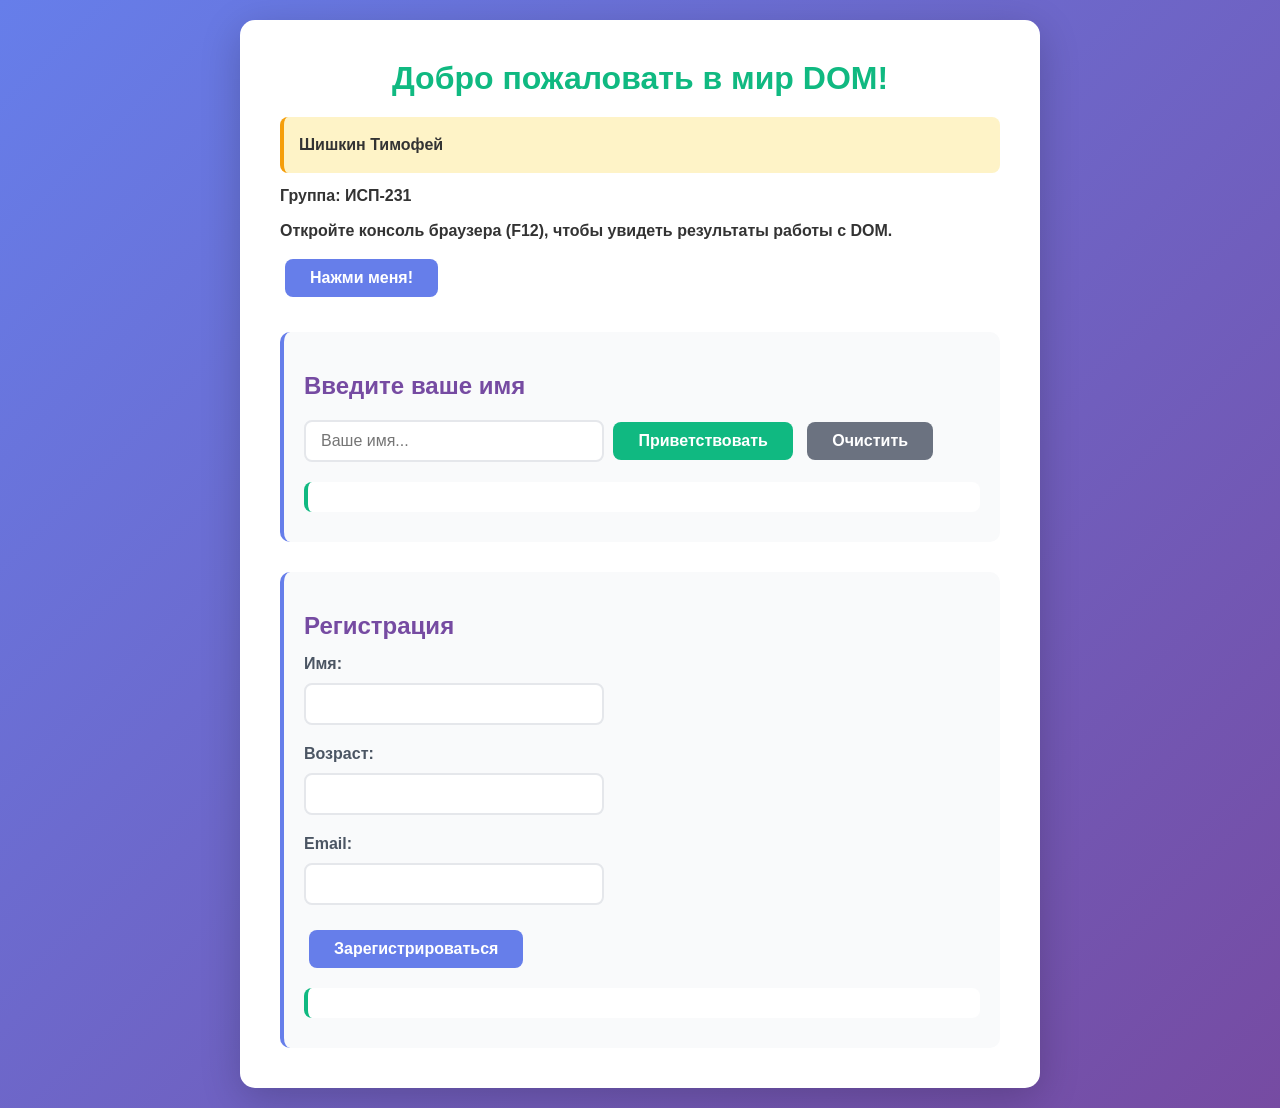
<file: index.html>
<!DOCTYPE html>
<html lang="ru">
<head>
    <meta charset="UTF-8">
    <meta name="viewport" content="width=device-width, initial-scale=1.0">
    <title>Лабораторная работа №20 — DOM и события</title>
    <link rel="stylesheet" href="style.css">
</head>
<body>
    <div class="container">
        <h1 id="mainTitle">Лабораторная работа №20</h1>
        <p id="mainParagraph"><strong>Шишкин Тимофей</p>
        <p><strong>Группа:</strong> ИСП-231</p>
        <p>Откройте консоль браузера (F12), чтобы увидеть результаты работы с DOM.</p>

        <!-- Секция для Шага 5: кнопка -->
        <button id="clickButton" class="btn btn-primary">Нажми меня!</button>

        <!-- Секция для Шагов 6-7: форма ввода -->
        <div class="input-section">
            <h2>Введите ваше имя</h2>
            <input type="text" id="nameInput" placeholder="Ваше имя..." class="input-field">
            <button id="greetButton" class="btn btn-success">Приветствовать</button>
            <button id="clearButton" class="btn btn-secondary">Очистить</button>
            <p id="output" class="output-text"></p>
        </div>

        <!-- Секция для Шага 8: HTML-форма -->
        <div class="form-section">
            <h2>Регистрация</h2>
            <form id="registrationForm">
                <div class="form-group">
                    <label for="userName">Имя:</label>
                    <input type="text" id="userName" class="input-field" required>
                </div>
                <div class="form-group">
                    <label for="userAge">Возраст:</label>
                    <input type="number" id="userAge" class="input-field" required>
                </div>
                <div class="form-group">
                    <label for="userEmail">Email:</label>
                    <input type="email" id="userEmail" class="input-field" required>
                </div>
                <button type="submit" class="btn btn-primary">Зарегистрироваться</button>
            </form>
            <p id="formOutput" class="output-text"></p>
        </div>
    </div>

    <script src="main.js"></script>
</body>
</html>
</file>
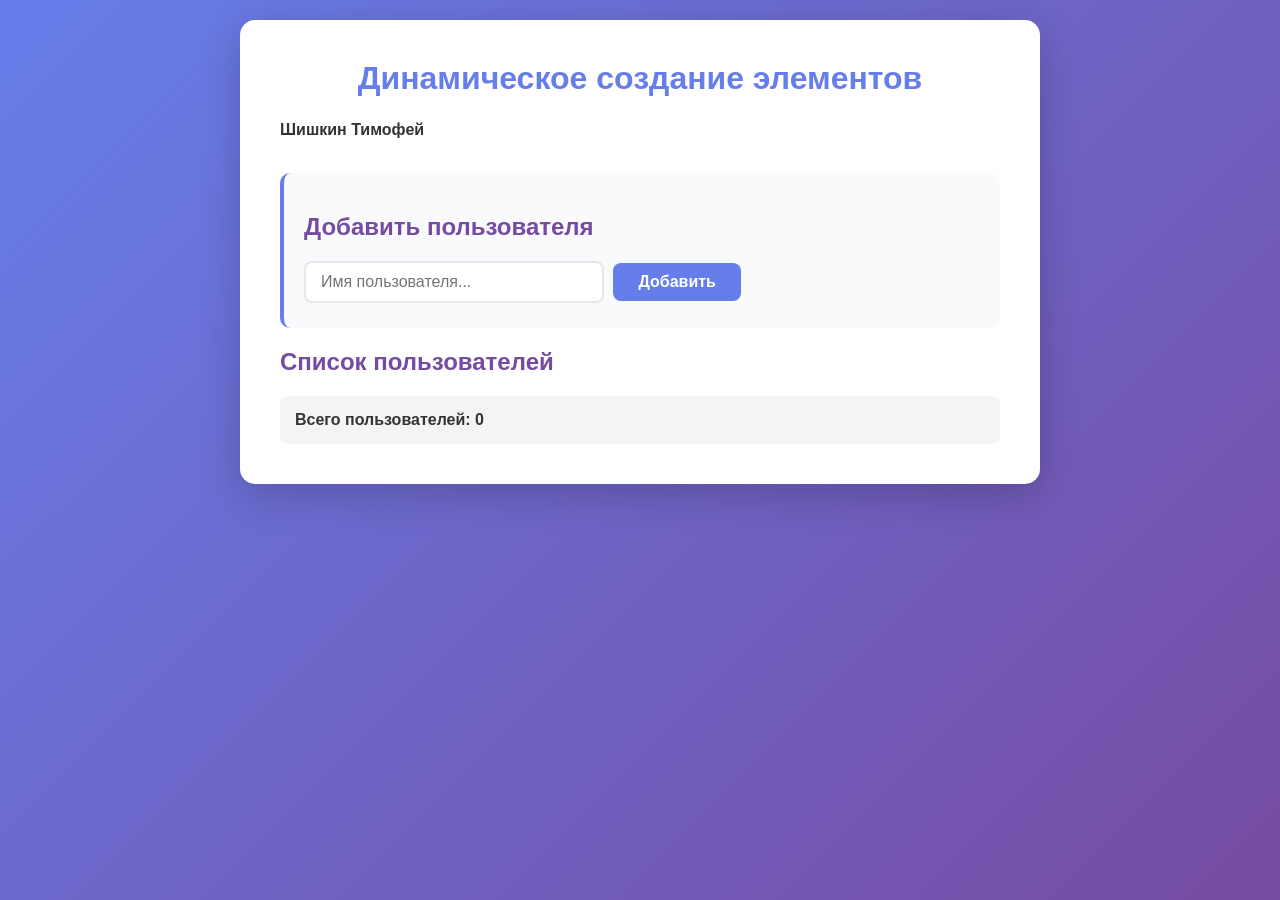
<file: dynamicElements.html>
<!DOCTYPE html>
<html lang="ru">
<head>
    <meta charset="UTF-8">
    <meta name="viewport" content="width=device-width, initial-scale=1.0">
    <title>Динамические элементы — Lab 20</title>
    <link rel="stylesheet" href="style.css">
    <style>
        .user-list {
            list-style: none;
            margin: 20px 0;
        }
        .user-item {
            background: white;
            padding: 15px;
            margin-bottom: 10px;
            border-radius: 8px;
            display: flex;
            justify-content: space-between;
            align-items: center;
            box-shadow: 0 2px 5px rgba(0, 0, 0, 0.1);
            transition: transform 0.2s ease;
        }
        .user-item:hover {
            transform: translateX(5px);
        }
        .delete-btn {
            background: #ef4444;
            color: white;
            border: none;
            padding: 6px 12px;
            border-radius: 5px;
            cursor: pointer;
            font-size: 0.9rem;
        }
        .delete-btn:hover {
            background: #dc2626;
        }
        .stats {
            margin-top: 20px;
            padding: 15px;
            background: #f3f4f6;
            border-radius: 8px;
            font-weight: 600;
        }
    </style>
</head>
<body>
    <div class="container">
        <h1>Динамическое создание элементов</h1>
        <p><strong>Шишкин Тимофей</p>

        <div class="input-section">
            <h2>Добавить пользователя</h2>
            <input type="text" id="newUserName" placeholder="Имя пользователя..." class="input-field">
            <button id="addUserButton" class="btn btn-primary">Добавить</button>
        </div>

        <h2>Список пользователей</h2>
        <ul id="userList" class="user-list"></ul>

        <div id="stats" class="stats">Всего пользователей: 0</div>
    </div>

    <script src="dynamicElements.js"></script>
</body>
</html>
</file>
<file: style.css>
* {
    margin: 0;
    padding: 0;
    box-sizing: border-box;
}

body {
    font-family: 'Segoe UI', Tahoma, Geneva, Verdana, sans-serif;
    background: linear-gradient(135deg, #667eea 0%, #764ba2 100%);
    min-height: 100vh;
    padding: 20px;
    color: #333;
}

.container {
    max-width: 800px;
    margin: 0 auto;
    background: white;
    padding: 40px;
    border-radius: 15px;
    box-shadow: 0 10px 40px rgba(0, 0, 0, 0.2);
}

h1 {
    color: #667eea;
    margin-bottom: 20px;
    text-align: center;
}

h2 {
    color: #764ba2;
    margin: 20px 0 15px;
}

p {
    margin-bottom: 10px;
    line-height: 1.6;
}

.btn {
    padding: 10px 25px;
    border: none;
    border-radius: 8px;
    font-size: 1rem;
    cursor: pointer;
    transition: all 0.3s ease;
    font-weight: 600;
    margin: 5px;
}

.btn:hover {
    transform: translateY(-2px);
    box-shadow: 0 4px 12px rgba(0, 0, 0, 0.15);
}

.btn-primary {
    background: #667eea;
    color: white;
}

.btn-success {
    background: #10b981;
    color: white;
}

.btn-secondary {
    background: #6b7280;
    color: white;
}

.input-section,
.form-section {
    margin-top: 30px;
    padding: 20px;
    background: #f9fafb;
    border-radius: 10px;
    border-left: 4px solid #667eea;
}

.input-field {
    padding: 10px 15px;
    border: 2px solid #e5e7eb;
    border-radius: 8px;
    font-size: 1rem;
    width: 100%;
    max-width: 300px;
    margin: 5px 0;
    transition: border-color 0.3s ease;
}

.input-field:focus {
    outline: none;
    border-color: #667eea;
}

.form-group {
    margin-bottom: 15px;
}

.form-group label {
    display: block;
    margin-bottom: 5px;
    font-weight: 600;
    color: #4b5563;
}

.output-text {
    margin-top: 15px;
    padding: 15px;
    background: white;
    border-radius: 8px;
    border-left: 4px solid #10b981;
    font-weight: 500;
    min-height: 20px;
}

.error {
    color: #ef4444;
    border-left-color: #ef4444;
    background: #fee2e2;
}

.success {
    color: #10b981;
    border-left-color: #10b981;
    background: #d1fae5;
}
</file>
